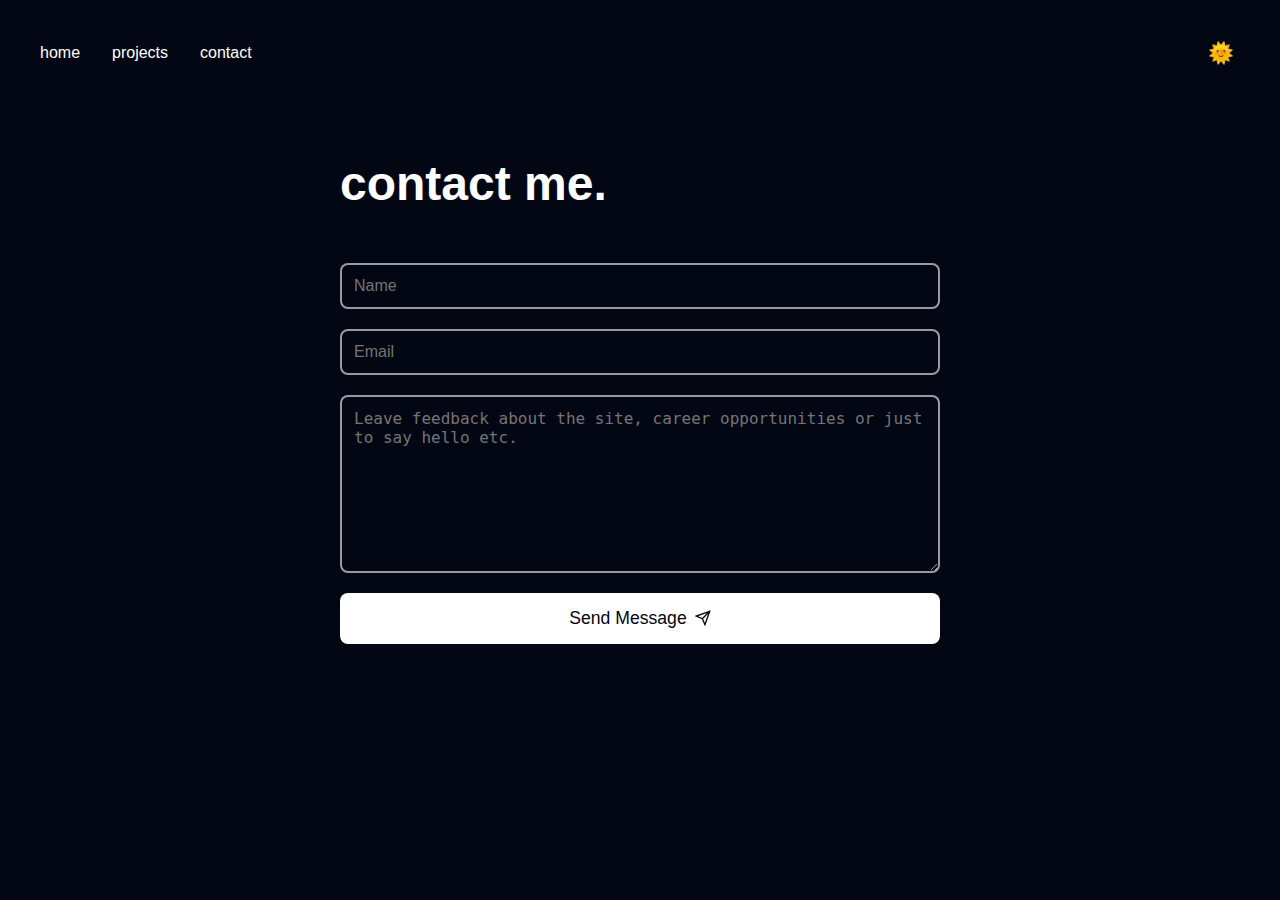
<file: contact.html>
<!DOCTYPE html>
<html lang="en">
<head>
    <meta charset="UTF-8">
    <meta name="viewport" content="width=device-width, initial-scale=1.0">
    <title>Contact - Mauricio - Data Scientist</title>
    <link rel="stylesheet" href="css/style.css">
    <link rel="stylesheet" href="css/tabs.css">
    <link rel="stylesheet" href="css/dark-mode.css">
    <link rel="stylesheet" href="https://cdnjs.cloudflare.com/ajax/libs/font-awesome/6.0.0/css/all.min.css">
    <style>
        .contact-container {
            max-width: 600px;
            margin: 60px auto;
            padding: 0 20px;
        }

        .contact-title {
            font-size: 3rem;
            color: var(--text-light);
            margin-bottom: 40px;
        }

        .contact-form {
            display: flex;
            flex-direction: column;
            gap: 20px;
        }

        .form-input {
            padding: 12px;
            border: 2px solid var(--card-border);
            border-radius: 8px;
            background: var(--bg-dark);
            color: var(--text-light);
            font-size: 1rem;
        }

        .form-textarea {
            min-height: 150px;
            resize: vertical;
        }

        .send-button {
            background:var(--accent);
            color: var(--text-light-resume);
            padding: 15px;
            border: none;
            border-radius: 8px;
            font-size: 1.1rem;
            cursor: pointer;
            transition: transform 0.2s ease;
            display: flex;
            align-items: center;
            justify-content: center;
            gap: 8px;
        }

        .send-button:hover {
            transform: translateY(-2px);        
            box-shadow: -3px 5px 8px 2px rgba(77, 178, 246, 0.729);

        }

        .privacy-text {
            color: var(--text-muted);
            font-size: 0.9rem;
            margin-top: 15px;
        }

        .privacy-text a {
            color: var(--accent);
            text-decoration: none;
        }
    </style>
</head>
<body>
    <!-- Navigation -->
    <nav>
        <div class="nav-links">
            <a href="index.html">home</a>
            <a href="index.html#projects">projects</a>
            <a href="#contact">contact</a>
        </div>
        <button id="theme-toggle">🌞</button>
    </nav>

    <div class="contact-container">
        <h1 class="contact-title">contact me.</h1>
        <form class="contact-form">
            <input type="text" class="form-input" placeholder="Name" required>
            <input type="email" class="form-input" placeholder="Email" required>
            <textarea class="form-input form-textarea" placeholder="Leave feedback about the site, career opportunities or just to say hello etc." required></textarea>
            <button type="submit" class="send-button">
                Send Message
                <svg width="16" height="16" viewBox="0 0 24 24" fill="none" stroke="currentColor" stroke-width="2">
                    <path d="M22 2L11 13M22 2l-7 20-4-9-9-4 20-7z"/>
                </svg>
            </button>
        </form>
    </div>

    <!-- Add your dark mode script -->
    <script src="js/dark-mode.js"></script>
</body>
</html>
</file>
<file: css/style.css>
/* dark-mode.css */
:root {
    /* Add new variables */
    --text-light-resume: #030613;
    --text-light-resume-background: #ffffff;
    --accent: #ffffff; /*links sources text*/
}

[data-theme="light"] {
    /* Light theme values */
    --text-light-resume: #ffffff;
    --text-light-resume-background: #030613;
    --accent: #030613;
} 
/* style.css updates */
body {
    max-width: 1200px;
    margin: 0 auto;
    padding: 20px;
    line-height: 1.6;
    color: var(--text-light);
    font-family: 'Open Sans', sans-serif;
}
h1, h2, h3 {
    font-family: 'Montserrat', sans-serif;
}
nav {
    display: flex;
    justify-content: space-between;
    align-items: center;
    padding: 20px 0;
    margin: 0 auto;
}

#theme-toggle {
    background: transparent;
    border: none;
    border-radius: 50%;
    color: var(--text-light);
    cursor: pointer;
    background: var(--text-light-resume);
    font-size: 1.3rem;
    transition: all 0.2s ease;
}

#theme-toggle:hover {
    transform: translateY(-2px);
    box-shadow: -1px 1px 1px 0px var(--text-light-resume-background);
}



.hero-content {
    max-width: 1100px;
    margin: 0 auto;
    display: flex;
    justify-content: space-between;
    align-items: flex-start;
    gap: 40px;
}

.hero-text h1{
    flex: 1;
    font-size: 1.60rem;
}
.hero-text {
    flex: 1;
    padding-left: 40px;
    padding-right: 40px;
    font-size: 1.2rem;
}

.profile-photo {
    width: 250px; /* Adjust size as needed */
    flex-shrink: 0;
}

.profile-photo img {
    width: 80%;
    height: auto;
    border-radius: 12px;
    border: 2px solid rgba(77, 178, 246, 0.729);;
    box-shadow: 0 4px 6px rgba(0, 0, 0, 0.1);
}


.profile-links {
    display: flex;
    justify-content: center;
    gap: 15px;
    margin-top: 25px;
}

.profile-links a {
    display: flex;
    align-items: center;
    gap: 8px;
    text-decoration: none;
    padding: 10px 20px;
    border-radius: 6px;
    transition: all 0.2s ease;
}
.profile-links a i {
    font-size: 1.4rem;  /* Makes icons slightly larger */
}

.resume-btn {
    display: inline-flex;
    align-items: center;
    color: var(--link-text);
    background-color: var(--link-bg);
    text-decoration: none;
    border: 1px solid var(--link-bg);
    transition: background-color 0.3s ease;
    font-size: 1rem;
}

.resume-btn:hover {
    transform: translateY(-2px);
    box-shadow: -3px 5px 8px 2px rgba(77, 178, 246, 0.729);
}

.icons-btn {
    color: var(--accent);
    background: var(--text-light-resume);
    transition: all 0.2s ease;
}

.icons-btn:hover {
    opacity: 0.8;  /* Subtle hover effect */
    color: rgba(77, 178, 246, 0.729);
}

.nav-links {
    display: flex;
    gap: 2rem;  /* This gives better spacing between links */
}

.nav-links a {
    color: var(--nav-link-color);
    text-decoration: none;
    font-size: 1rem;
    transition: opacity 0.2s ease;
    
}

.nav-links a:hover {
    opacity: 0.8;  /* Subtle hover effect */
    color: rgba(77, 178, 246, 0.729);
}

.experience-item {
    padding: 20px;
    border-radius: 10px;
    background: var(--card-bg);
    margin-bottom: 20px;
    position: relative;
    min-height: 150px;
}

.top-section {
    display: flex;
    align-items: center;
    gap: 15px;
    margin-bottom: 20px;
}

.logo-container {
    position: absolute;
    left: 20px;
    top: 20px;
    width: 70px;  /* Increased fixed width */
    height: 70px; /* Increased fixed height */
    min-width: 70px;  /* Ensure minimum width */
    min-height: 70px; /* Ensure minimum height */
    flex-shrink: 0;   /* Prevent shrinking */
}

.logo {
    width: 100%;
    height: 100%;
    border-radius: 50%;
    border: 2px solid var(--border-color);
    overflow: hidden;
}

.logo img {
    width: 100%;
    height: 100%;
    object-fit: cover;
}

.company-info {
    margin-left: 100px;  /* Increased margin to account for larger logo */
}

.company-name {
    margin: 0;
    font-size: 1.3rem;
    color: var(--text-light);
}

.period {
    margin: 5px 0 0 0;
    font-size: 1rem;
    color: var(--text-muted);
}

.job-title {
    margin: 5px 0 15px 0;
    font-size: 1rem;
    color: var(--text-muted);
}

.description-section {
    margin-left: 30px;
    margin-right: 30px;
    
    color: var(--text-description);
}

.description-section p {
    margin: 8px 0;

    color: var(--text-description);
}

/*  New projects sections */
.projects-section {
    margin: 40px auto;
    max-width: 950px;
    padding: 0 20px;
}

.section-header {
    display: flex;
    justify-content: space-between;
    align-items: center;
    margin-bottom: 30px;
}

.section-title {
    color: var(--text-light);
    font-size: 2.2rem;
    margin: 0;
}

.view-more {
    color: var(--text-light);
    text-decoration: none;
    opacity: 0.7;
}

.projects-grid {
    display: grid;
    grid-template-columns: repeat(2, 1fr);
    gap: 24px;
}

.project-card {
    background-color: var(--bg-dark);
    color: var(--text-light);
    border-radius: 12px;
    border: 2px solid var(--card-border);
    overflow: hidden;
    height: 100%;
    display: flex;
    flex-direction: column;
    position: relative;
}

.project-image {
    width: 240px;  /* Smaller size */
    height: 180px;
    overflow: hidden;
    margin: 0 auto;  /* Centers the image container horizontally */
    display: block;  /* Needed for margin auto to work */
}

.project-image img {
    width: 100%;
    height: 100%;
    object-fit: cover;
    object-position: center;
}

.project-title {
    color: var(--project-title-color);
    font-size: 1.4rem;
    margin: 0 0 12px 0;
}

.project-description {
    color: var(--project-desc-color);
    line-height: 1.6;
    font-size:1rem;
}

.project-content {
    color: var(--text-light);
    padding: 20px 20px 10px;
    line-height: 1.6;
    background-color: var(--project-content-bg);
}

.education-content {
    color: var(--text-light);
    padding: 20px 20px 10px;
    line-height: 1.6;
    background-color: transparent;
}

.project-tags {
    display: flex;
    flex-wrap: wrap;
    gap: 8px;
    margin-bottom: 20px;
}

.tag {
    background: var(--tag-bg);
    padding: 4px 12px;
    border-radius: 16px;
    font-size: 1rem;
    color: var(--tag-text);
}

.project-link {
    display: inline-flex;
    align-items: center;
    gap: 6px;
    color: var(--link-text);
    background-color: var(--link-bg);
    text-decoration: none;
    padding: 8px 16px;
    border: 1px solid var(--link-bg);
    border-radius: 6px;
    transition: background-color 0.3s ease;
}

.project-link:hover {
    background: var(--project-content-bg);
    color: var(--text-light);
}

.kaggle-badge {
    position: absolute;
    top: 10px;
    right: 10px;
    width: 55px;
    height: 55px;
    border-radius: 50%;
    overflow: visible;
    background: #ffffff;
    display: flex;
    align-items: center;
    justify-content: center;
    border: 3px solid rgba(77, 178, 246, 0.729);
    cursor: pointer;
}

.kaggle-badge img {
    width: 45px;
    height: auto;
}

.kaggle-badge .tooltip {
    visibility: hidden;
    position: absolute;
    top: 100%; /* Changed from bottom: 100% to top: 100% */
    left: -110; /* Changed from right to left */
    background-color: #20BEFF;
    color: white;
    padding: 5px 10px;
    border-radius: 4px;
    font-size: 1rem;
    white-space: nowrap;
    margin-top: 8px; /* Changed from margin-bottom to margin-top */
    z-index: 1000;
}

.kaggle-badge .tooltip::after {
    content: '';
    position: absolute;
    bottom: 100%; /* Changed from top: 100% to bottom: 100% */
    left: 133px; /* Changed from right to left */
    border: 5px solid transparent;
    border-bottom-color: #20BEFF; /* Changed from border-top-color to border-bottom-color */
}

.kaggle-badge:hover .tooltip {
    visibility: visible;
}

.position-badge {
    position: absolute;
    bottom:14.5px;
    right: 10px;
    padding: 5px 10px;
    background: #20BEFF; /* Light blue background */
    border-radius: 4px;
    color: #ffffff;
    font-weight: 500;
    cursor: pointer; /* Shows that it's interactive */
}

.position-badge .tooltip {
    visibility: hidden;
    position: absolute;
    bottom: 100%; /* Position above the rank */
    right: 0;
    background-color: #20BEFF;
    color: white;
    padding: 5px 10px;
    border-radius: 4px;
    font-size: 1rem;
    white-space: nowrap;
    margin-bottom: 8px; /* Space between tooltip and badge */
    
    /* Optional: Add a small arrow */
    &::after {
        content: '';
        position: absolute;
        top: 100%;
        right: 15px;
        border: 5px solid transparent;
        border-top-color: #20BEFF;
    }
}

.position-badge:hover .tooltip {
    visibility: visible;
}
html {
    scroll-behavior: smooth;
}
.footer {
    background-color: var(--bg);
    padding: 20px 0;
    margin-top: auto;
}

.footer-content {
    max-width: 1000px;
    margin: 0 auto;
    display: flex;
    justify-content: space-between;
    align-items: center;
    padding: 0 20px;
}

.footer-text {
    color: var(--text);
    font-size: 1.2rem;
}
.icons-footer-btn {
    color: var(--accent);
    background: var(--text-light-resume);
    transition: all 0.2s ease;
}
.footer-links {
    display: flex;
    gap: 30px; /* Increases space between icons */
 }
 
 .footer-links .icons-footer-btn i {
    font-size: 1.5rem; /* Increases icon size */
 }
.icons-footer-btn:hover {
    opacity: 0.8;  /* Subtle hover effect */
    color: rgba(77, 178, 246, 0.729);
}
/* Responsive design */
@media (max-width: 768px) {
    .projects-grid {
        grid-template-columns: 1fr;
    }
    .hero-content {
        flex-direction: column-reverse;
        align-items: center;
        text-align: center;
    }

    .profile-photo {
        width: 200px; /* Smaller on mobile */
        margin-bottom: 20px;
    }
}
</file>
<file: css/tabs.css>
:root {
    /* Add new variables */
    --tabs-container-bg: rgba(255, 255, 255, 0.1);
    --tabs-container-bg-active: #030613;
    --tab-btn-inactive: 0.7;
    --tab-btn-hover: 1;
}

[data-theme="light"] {
    --tabs-container-bg:rgba(0, 0, 0, 0.05);
    --tabs-container-bg-active: rgb(255, 255, 255);
    /* Other light theme values are already defined in previous sections */
}

.tabs-container {
    margin: 40px auto;
    max-width: 1000px;
}

.tab-buttons {
    display: flex;
    background: var(--tabs-container-bg);
    border-radius: 12px;
    padding: 5px;
    margin-bottom: 20px;
}

.tab-btn {
    flex: 1;
    background: transparent;
    border: none;
    color: var(--text-light);
    padding: 12px 24px;
    cursor: pointer;
    opacity: var(--tab-btn-inactive);
    transition: all 0.3s ease;
    font-size: 1.4rem;
    text-align: center;
    position: relative;
}

.tab-pane {
    display: none;
}

.tab-pane.active {
    display: block;
}

.tab-btn.active {
    opacity: 1;
    background: var(--tabs-container-bg-active);
    border-radius: 8px;
}

.tab-btn:not(.active):hover {
    opacity: var(--tab-btn-hover);
}

.experience-item {
    display: flex;
    align-items: flex-start;
    font-size: 1rem;
    gap: 1rem;
    padding: 15px;
    margin-bottom: 15px;
    background:  var(--tabs-container-bg);
    border-radius: 8px;
    transition: transform 0.2s ease;
    color: var(--text-light);
}
</file>
<file: css/dark-mode.css>
/* dark-mode.css */
:root {
    /* Add new variables */
    --card-border: rgba(255, 255, 255, 0.6);  /*Contour on the project cards*/
    --project-title-color: #e6f1ff; /*Projects titles*/
    --project-desc-color: #ffffffe0; /*text projects cards*/
    --project-content-bg: rgba(255, 255, 255, 0.1); 
    --tabs-container-bg-hover: #239ccc; /*crgba(255, 255, 255, 0.1);ontent backgound on the project cards*/
    --tag-bg: rgba(255, 255, 255, 0.1); /**/
    --tag-text: #ffffff; /**/
    --link-text: #030613; /*links sources text*/
    --link-bg: #ffffff; /**/
    --kaggle-badge-bg: #ffffff; /**/
    --position-badge-bg: #239ccc; /**/
    --tooltip-bg: #20BEFF; /**/

}

[data-theme="light"] {
    /* Light theme values */
    --card-border: rgba(0, 0, 0, 0.2);
    --project-title-color: #1a202c;
    --project-desc-color: #4a5568;
    --project-content-bg: rgba(0, 0, 0, 0.05);
    --project-content-bg--hover: rgba(0, 0, 0, 0.05);
    --tag-bg: rgba(0, 0, 0, 0.1);
    --tag-text: #1a202c;
    --link-text: #ffffff;
    --link-bg: #030613;
    --kaggle-badge-bg: #20BEFF;
    --position-badge-bg: #20BEFF;
    --tooltip-bg: #20BEFF;

}

body {
    background-color: var(--bg-dark);
    color: var(--text-light);
    transition: background-color 0.3s, color 0.3s;
}

body.light-mode {
    --bg-dark: #d90000;
    --text-light: #bd1515;
}
</file>
